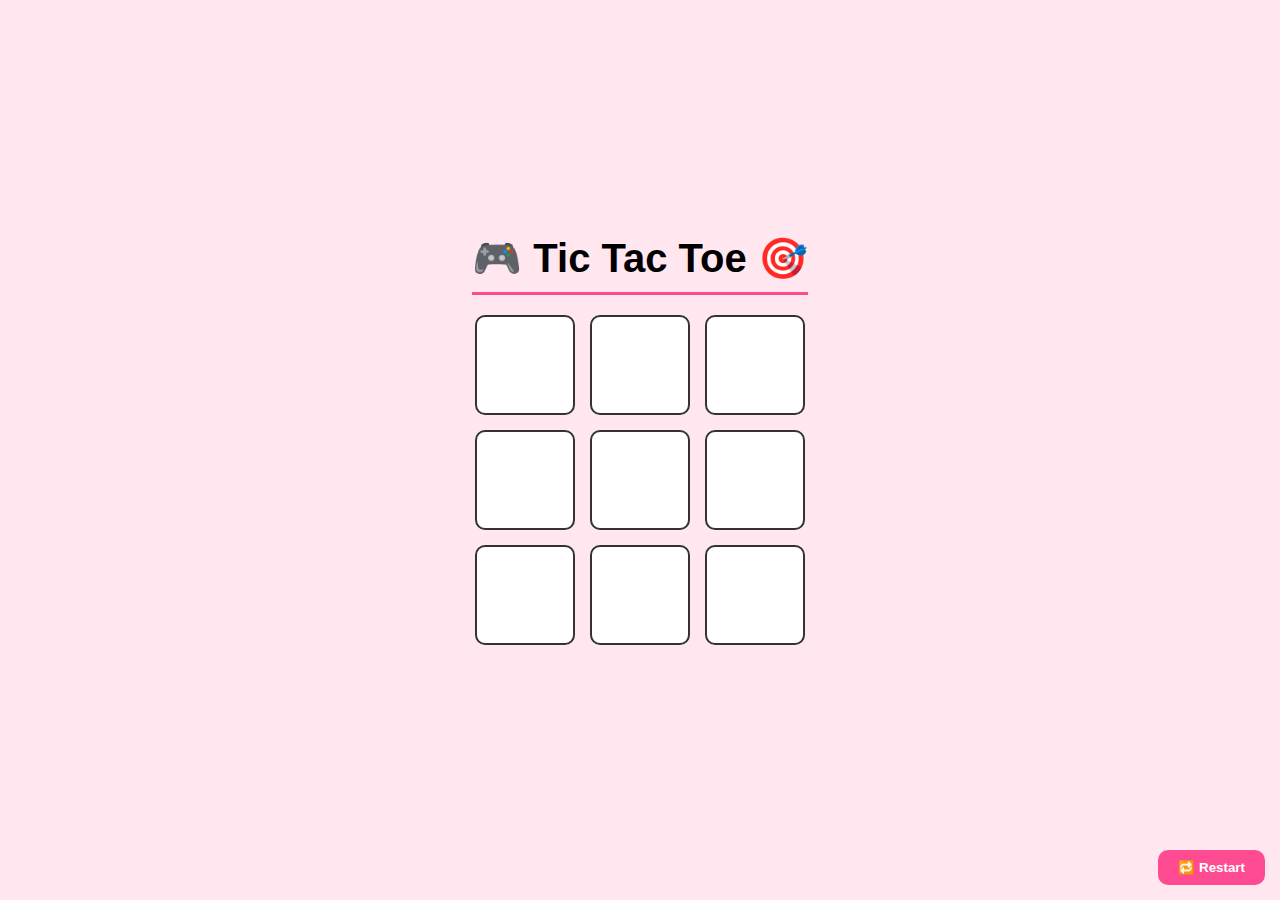
<file: index.html>
<!DOCTYPE html>
<html lang="en">
<head>
  <meta charset="UTF-8" />
  <meta name="viewport" content="width=device-width, initial-scale=1.0" />
  <title>Tic Tac Toe</title>
  <link rel="stylesheet" href="style.css" />
</head>
<body>
  <div class="container">
    <h1 class="game-title">🎮 Tic Tac Toe 🎯</h1>
    <div id="board" class="board">
      <div class="cell" data-cell></div>
      <div class="cell" data-cell></div>
      <div class="cell" data-cell></div>
      <div class="cell" data-cell></div>
      <div class="cell" data-cell></div>
      <div class="cell" data-cell></div>
      <div class="cell" data-cell></div>
      <div class="cell" data-cell></div>
      <div class="cell" data-cell></div>
    </div>
    <div id="gameOverMessage" class="game-over">
      <p id="winningMessageText"></p>
    </div>
    <button id="restartButton">🔁 Restart</button>
  </div>

<script src="script.js" defer></script>
</body>
</html>
</file>
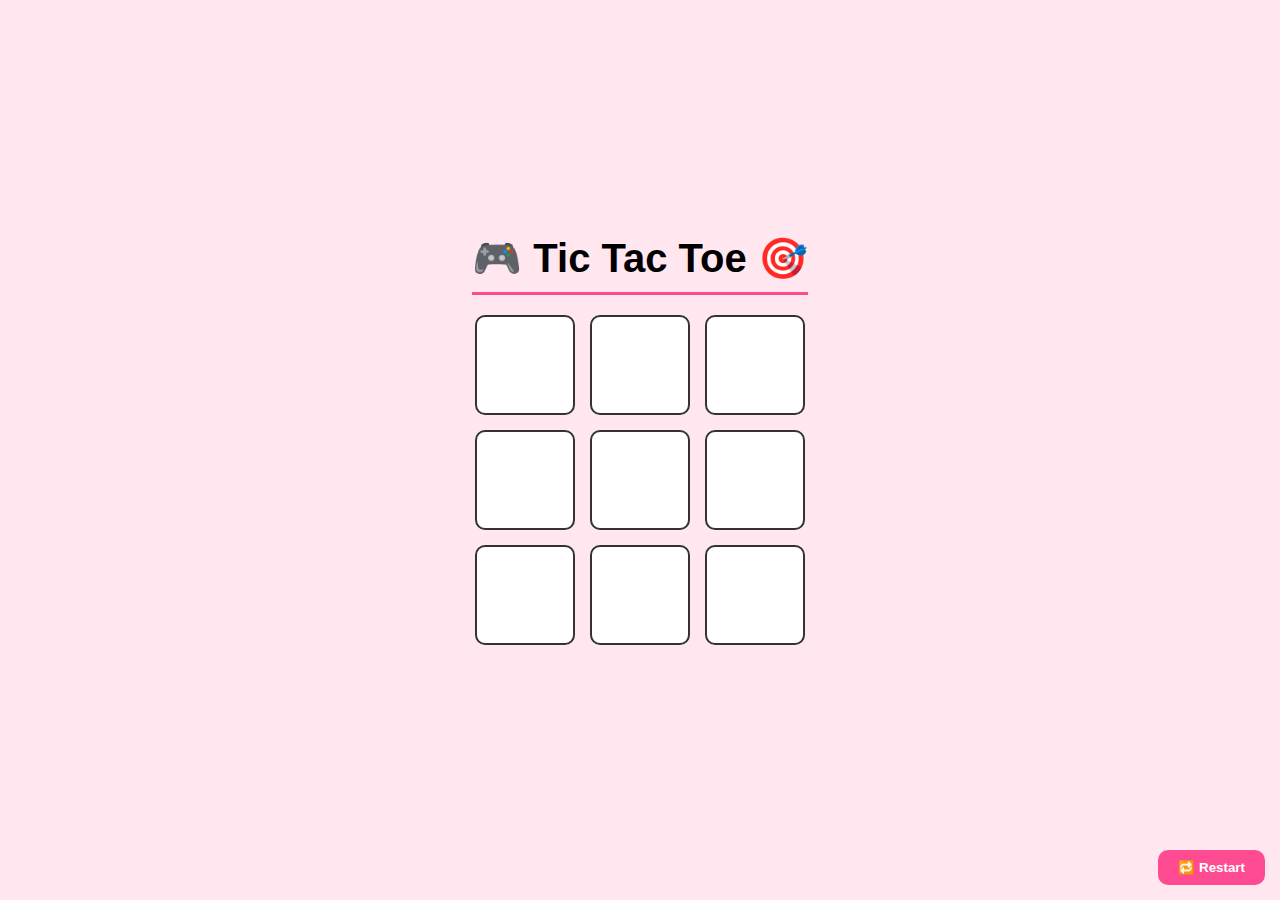
<file: tic_tac_toe/index.html>
<!DOCTYPE html>
<html lang="en">
<head>
  <meta charset="UTF-8" />
  <meta name="viewport" content="width=device-width, initial-scale=1.0" />
  <title>Tic Tac Toe</title>
  <link rel="stylesheet" href="style.css" />
</head>
<body>
  <div class="container">
    <h1 class="game-title">🎮 Tic Tac Toe 🎯</h1>
    <div id="board" class="board">
      <div class="cell" data-cell></div>
      <div class="cell" data-cell></div>
      <div class="cell" data-cell></div>
      <div class="cell" data-cell></div>
      <div class="cell" data-cell></div>
      <div class="cell" data-cell></div>
      <div class="cell" data-cell></div>
      <div class="cell" data-cell></div>
      <div class="cell" data-cell></div>
    </div>
    <div id="gameOverMessage" class="game-over">
      <p id="winningMessageText"></p>
    </div>
    <button id="restartButton">🔁 Restart</button>
  </div>

  <script src="script.js"></script>
</body>
</html>
</file>
<file: style.css>
* {
    box-sizing: border-box;
    margin: 0;
    padding: 0;
    font-family: "Segoe UI", sans-serif;
  }
  
  body {
    background-color: #ffe6ef;
    display: flex;
    justify-content: center;
    align-items: center;
    min-height: 100vh;
  }
  
  .container {
    text-align: center;
    position: relative;
  }
  
  .game-title {
    font-size: 2.5rem;
    margin-bottom: 20px;
    border-bottom: 3px solid #ff4b91;
    padding-bottom: 10px;
  }
  
  .board {
    display: grid;
    grid-template-columns: repeat(3, 100px);
    grid-gap: 15px;
    margin-bottom: 20px;
    justify-content: center;
  }
  
  .cell {
    width: 100px;
    height: 100px;
    background-color: white;
    border: 2px solid #333;
    border-radius: 10px;
    cursor: pointer;
    position: relative;
    transition: transform 0.2s;
  }
  
  .cell:hover {
    transform: scale(1.05);
  }
  
  .cell.x::before,
  .cell.o::before {
    position: absolute;
    font-size: 2.5rem;
    font-weight: bold;
    top: 50%;
    left: 50%;
    transform: translate(-50%, -50%);
  }
  
  .cell.x::before {
    content: "X";
    color: #ff4b91;
  }
  
  .cell.o::before {
    content: "O";
    color: #2b4aff;
  }
  
  .board.x .cell:not(.x):not(.o):hover::before {
    content: "X";
    color: #ff4b91;
    opacity: 0.3;
  }
  
  .board.o .cell:not(.x):not(.o):hover::before {
    content: "O";
    color: #2b4aff;
    opacity: 0.3;
  }
  
  .game-over {
    margin-top: 15px;
    padding: 10px;
    background-color: #fff8fa;
    border: 2px dashed #888;
    border-radius: 10px;
    display: none;
    animation: fadeIn 0.4s ease-in-out;
  }
  
  .game-over.show {
    display: block;
  }
  
  #restartButton {
    position: fixed;
    bottom: 15px;
    right: 15px;
    background-color: #ff4b91;
    border: none;
    color: white;
    padding: 10px 20px;
    border-radius: 10px;
    cursor: pointer;
    font-weight: bold;
    transition: background-color 0.3s;
  }
  
  #restartButton:hover {
    background-color: #e04383;
  }
  
  @keyframes fadeIn {
    from {
      transform: scale(0.8);
      opacity: 0;
    }
    to {
      transform: scale(1);
      opacity: 1;
    }
  }
</file>
<file: tic_tac_toe/style.css>
* {
    box-sizing: border-box;
    margin: 0;
    padding: 0;
    font-family: "Segoe UI", sans-serif;
  }
  
  body {
    background-color: #ffe6ef;
    display: flex;
    justify-content: center;
    align-items: center;
    min-height: 100vh;
  }
  
  .container {
    text-align: center;
    position: relative;
  }
  
  .game-title {
    font-size: 2.5rem;
    margin-bottom: 20px;
    border-bottom: 3px solid #ff4b91;
    padding-bottom: 10px;
  }
  
  .board {
    display: grid;
    grid-template-columns: repeat(3, 100px);
    grid-gap: 15px;
    margin-bottom: 20px;
    justify-content: center;
  }
  
  .cell {
    width: 100px;
    height: 100px;
    background-color: white;
    border: 2px solid #333;
    border-radius: 10px;
    cursor: pointer;
    position: relative;
    transition: transform 0.2s;
  }
  
  .cell:hover {
    transform: scale(1.05);
  }
  
  .cell.x::before,
  .cell.o::before {
    position: absolute;
    font-size: 2.5rem;
    font-weight: bold;
    top: 50%;
    left: 50%;
    transform: translate(-50%, -50%);
  }
  
  .cell.x::before {
    content: "X";
    color: #ff4b91;
  }
  
  .cell.o::before {
    content: "O";
    color: #2b4aff;
  }
  
  .board.x .cell:not(.x):not(.o):hover::before {
    content: "X";
    color: #ff4b91;
    opacity: 0.3;
  }
  
  .board.o .cell:not(.x):not(.o):hover::before {
    content: "O";
    color: #2b4aff;
    opacity: 0.3;
  }
  
  .game-over {
    margin-top: 15px;
    padding: 10px;
    background-color: #fff8fa;
    border: 2px dashed #888;
    border-radius: 10px;
    display: none;
    animation: fadeIn 0.4s ease-in-out;
  }
  
  .game-over.show {
    display: block;
  }
  
  #restartButton {
    position: fixed;
    bottom: 15px;
    right: 15px;
    background-color: #ff4b91;
    border: none;
    color: white;
    padding: 10px 20px;
    border-radius: 10px;
    cursor: pointer;
    font-weight: bold;
    transition: background-color 0.3s;
  }
  
  #restartButton:hover {
    background-color: #e04383;
  }
  
  @keyframes fadeIn {
    from {
      transform: scale(0.8);
      opacity: 0;
    }
    to {
      transform: scale(1);
      opacity: 1;
    }
  }
</file>
